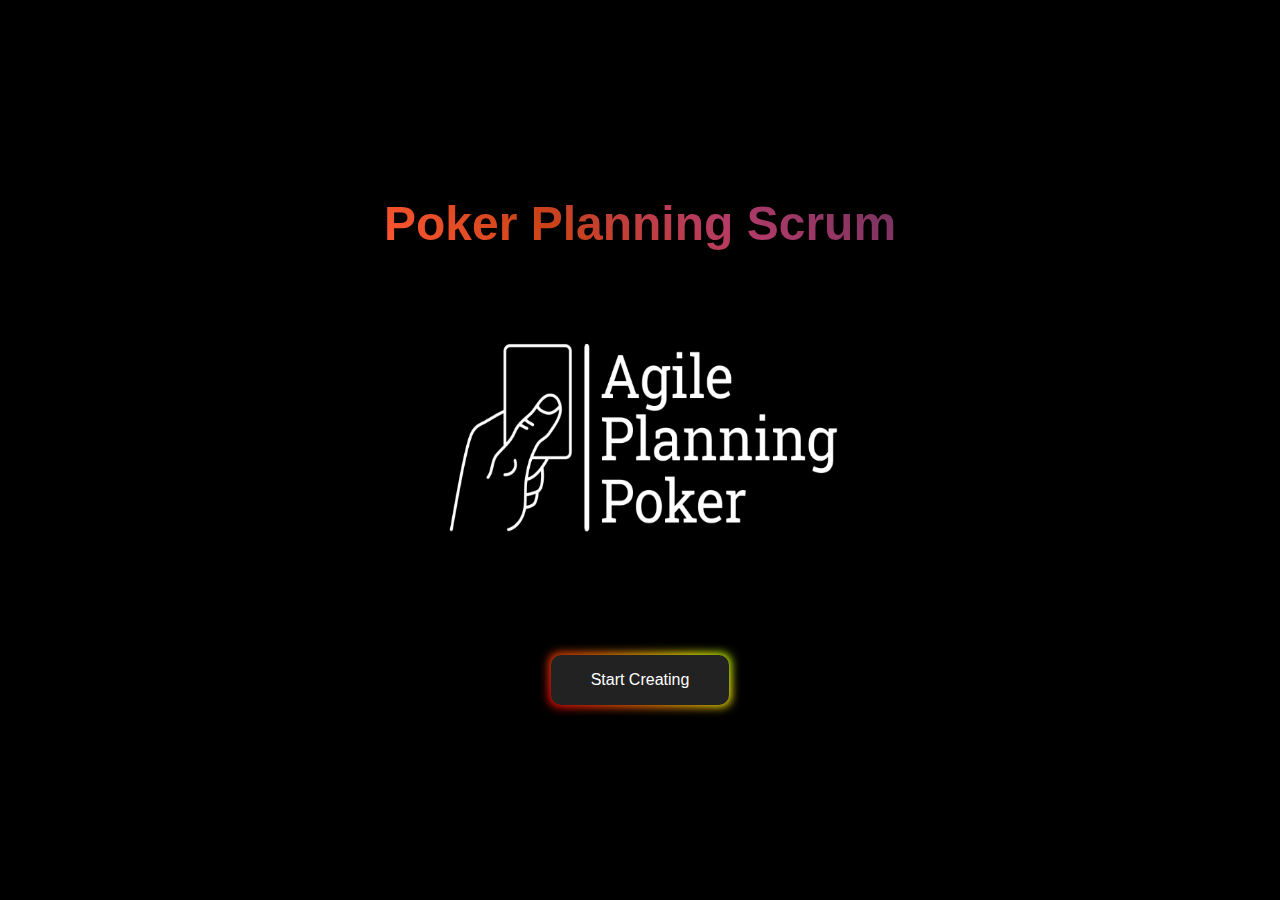
<file: application_planning_poker_scrum/Poker_scrum/app/index.html>
<!DOCTYPE html>
<html lang="en">
<head>
    <meta charset="UTF-8">
    <meta name="viewport" content="width=device-width, initial-scale=1.0">
    <link rel="stylesheet" href="./assets/style/style_index.css">
    <link rel="shortcut icon" href="./assets/img/logo2.png">
    <title>Poker Planning</title>

</head>
<body>
<section class="index" id="index">
    <div  class="contenu" id="contenu">
        <h1 class="titre" id="titre">Poker Planning Scrum</h1>
        <img src= "./assets/img/logo1.png" alt = "logo" class="image_logo" id="image_logo">
        <br>
        <a href="creation_projet.html" class="log_in" id="log_in" role="button" >
            <span></span><span></span>
            <span></span><span></span>
            Start Creating
        </a>
    </div>
</section>
</body>
</html>
</file>
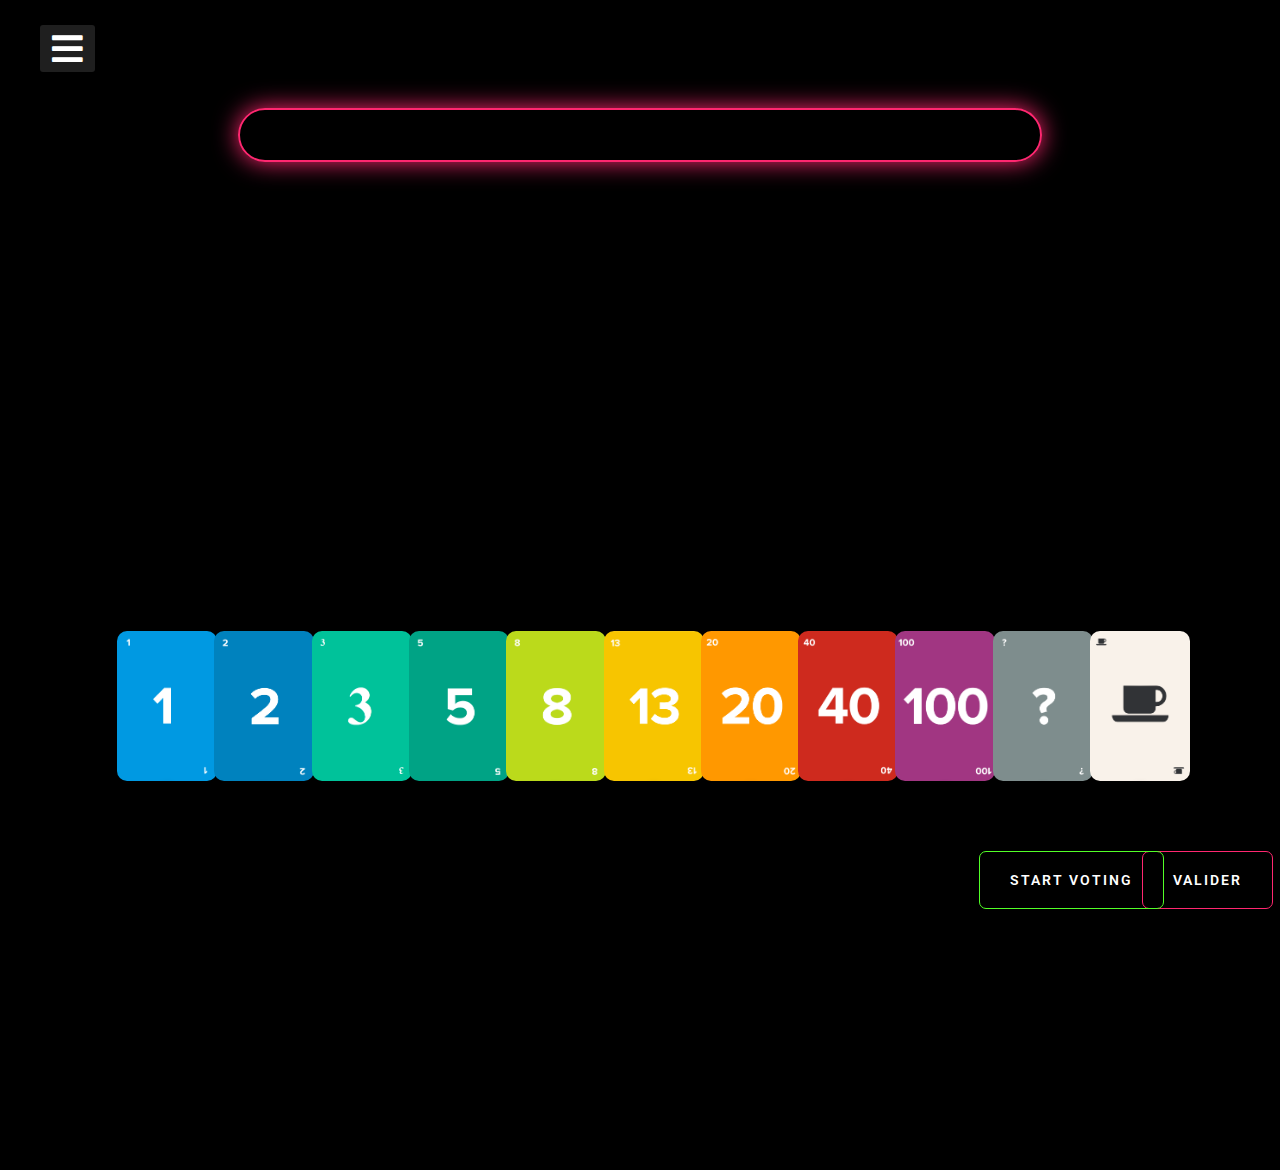
<file: application_planning_poker_scrum/Poker_scrum/app/bord_table_chef.html>
<!DOCTYPE html>
<html lang="fr" dir="ltr">
  <head>
    <meta charset="utf-8">
    <link rel="stylesheet" href="https://cdnjs.cloudflare.com/ajax/libs/font-awesome/5.15.3/css/all.min.css"/>
    <link rel="stylesheet" href="https://cdnjs.cloudflare.com/ajax/libs/font-awesome/4.7.0/css/font-awesome.min.css">
    <link rel="stylesheet" href="./assets/style/style_bord_table_chef.css">
    <link rel="shortcut icon" href="./assets/img/logo2.png">
  </head>
  <body onload="create_case_div()">
    <!------------------------------------------------------------------------------>
        <input type="checkbox" id="check">
        <label for="check">
          <i class="fas fa-bars" id="btn"></i>
          <i class="fas fa-times" id="cancel"></i>
        </label>
        <div class="sidebar">
            <header>Pocker Game</header>
            <ul>
                <li><a href="#"><i class="fas fa-qrcode"></i>Dashboard</a></li>
                <li><a href="#"><i class="far fa-question-circle"></i>About</a></li>
                <li><a href="#"><i class="far fa-envelope"></i>Contact</a></li>
                <li><a href="#"><i class="fa fa-sign-out"></i>Log out</a></li>
            </ul>
        </div>
        <!--affichage des div des cartes choisis et pseudo des joueurs------------------->
        <div class="bord_table" id="bord_table">
          <div class="tache_affichage" id="tache_affichage">
            <p class="tache" id="tache"></p>
          </div>
          <div class="player_affichage" id="div_c">
            <div class="p°1" id="p°1"></div>
            <div class="p°2" id="p°2"></div>
            <div class="p°3" id="p°3"></div>
            <div class="p°4" id="p°4"></div>
            <div class="p°5" id="p°5"></div>
            <div class="p°6" id="p°6"></div>
            <div class="p°7" id="p°7"></div>
          </div>
          <div class="cartes_affichage" id="div1">
            <div class="n°1" id="n°1" value="1"></div>
            <div class="n°2" id="n°2"></div>
            <div class="n°3" id="n°3"></div>
            <div class="n°5" id="n°5"></div>
            <div class="n°8" id="n°8"></div>
            <div class="n°13" id="n°13"></div>
            <div class="n°20" id="n°20"></div>
            <div class="n°40" id="n°40"></div>
            <div class="n°100" id="n°100"></div>
            <div class="n°DK" id="n°DK"></div>
            <div class="n°coffee" id="n°coffee"></div>
          </div>
          <div class="down_bar">
            <div class="validation" id="validation">Valider</div>
            <div class="start_voting" id="start_voting"  onclick="game()">Start Voting</div>
            <div class="result_button" id="result_button">Show Results</div>
          </div>
        </div>
        <!--tableau d'affichage des resultats--------------------------------->
        <table class="table_result" id="table_result">
          <thead>
             <tr>
               <th>Task</th>
               <th>Result</th>
             </tr>
          </thead>
          <tbody id="table_body">
          </tbody>
        </table>
        <div class="tableauContainer" id="tableauContainer">
          <h1 class="voting_result">Voting results</h1>
        </div>
        <!--interface pour la pose coffee------------------------------------>
        <div class="timer-container" id="timer-container">
          <input type="number" min="0" id="hours" class="timer-input" placeholder="Enter hours">
          <input type="number" min="0" id="minutes" class="timer-input" placeholder="Enter minutes">
          <button id="start-timer" class="timer-button">Start Timer</button>
          <div id="timer-display" class="timer-display"></div>
        </div>
        <div class="loader" id="loader">
            <div class="container_coffee" id="container_coffee">
              <div class="coffee-header">
                <div class="coffee-header__buttons coffee-header__button-one"></div>
                <div class="coffee-header__buttons coffee-header__button-two"></div>
                <div class="coffee-header__display"></div>
                <div class="coffee-header__details"></div>
              </div>
              <div class="coffee-medium">
                <div class="coffe-medium__exit"></div>
                <div class="coffee-medium__arm"></div>
                <div class="coffee-medium__liquid"></div>
                <div class="coffee-medium__smoke coffee-medium__smoke-one"></div>
                <div class="coffee-medium__smoke coffee-medium__smoke-two"></div>
                <div class="coffee-medium__smoke coffee-medium__smoke-three"></div>
                <div class="coffee-medium__smoke coffee-medium__smoke-for"></div>
                <div class="coffee-medium__cup"></div>
              </div>
              <div class="coffee-footer"></div>
          </div>
       </div>
    <script src="./assets/js/models/classes.js"></script>
    <script src="./assets/js/controllers/controler.js"></script>
    <section></section>
  </body>
</html>
</file>
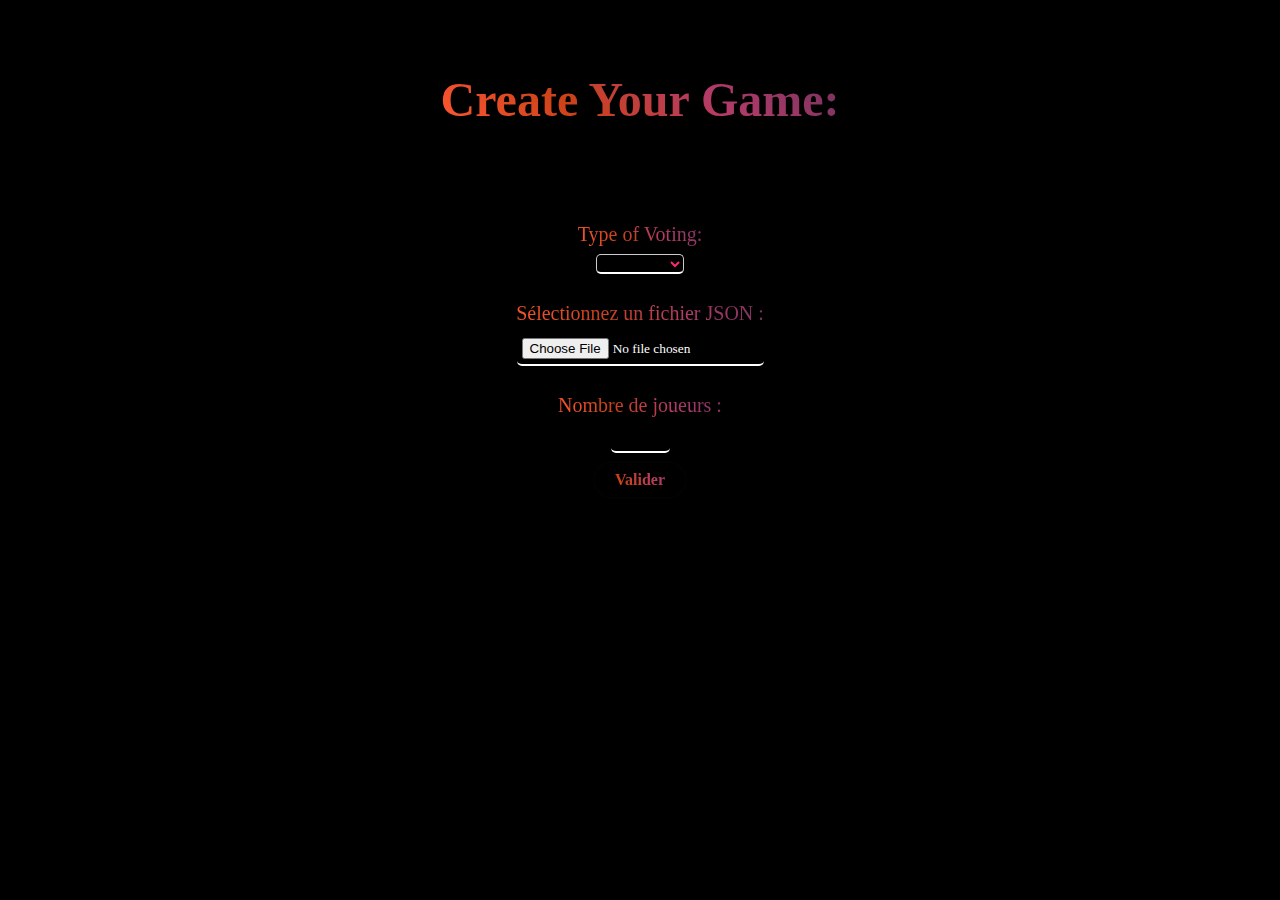
<file: application_planning_poker_scrum/Poker_scrum/app/creation_projet.html>
<!DOCTYPE html>
<html lang="en">
<head>
    <meta charset="UTF-8">
    <meta name="viewport" content="width=device-width, initial-scale=1.0">
    <link rel="stylesheet" href="./assets/style/style_creation_projet.css">
    <link rel="shortcut icon" href="./assets/img/logo2.png">
    <title>Create your game</title>
</head>
<body>
    <form action="./bord_table_chef.html">
        <div class="container">
            <h2>Create your Game:</h2>
            <label for="" class="vote-select">Type of Voting:</label>
            <select class="voting_type" id="voting_type" required>
                <option value=""></option>
                <option value="strict">Strict</option>
                <option value="moyenne">Moyenne</option>
            </select>
            <br>
            <!-- --------------------------------------------- -->
            <label for="">Sélectionnez un fichier JSON :</label>
            <input type="file" id="jsonFile" name="jsonFile" accept=".json">
            <!-- --------------------------------------------- -->
            <br>
            <label for="num_of_players">Nombre de joueurs :</label>
            <input type="number" min="0" max="7" id="number_of_players" required>
            <span onclick="createPlayerInputs()" class="button">Valider</span>
            <div class="container_player">
                <div id="players-container" class="box_"></div>
                <button id="btn" class="btn" type="submit" onclick="initGame()" >Sauvgarder</button>
            </div>
        </div>
    </form>

    <script src="./assets/js/models/classes.js"></script>
    <script src="./assets/js/controllers/controler.js"></script>
</body>
</html>
</file>
<file: application_planning_poker_scrum/Poker_scrum/app/assets/style/style_index.css>
*{
    margin: 0px;
    padding: 0px;
    box-sizing: border-box;
    font-family: 'poppins', sans-serif;
}


.index{
    position: relative;
    width: 100%;
    min-height: 100vh;
    display: flex;
    justify-content: center;
    align-items: center;
    background: #000000;
    background-size: cover;
    
}

.index .contenu{
    max-width: 70%;
    text-align: center;
}

.index .contenu h1{
    color: #ffffff;
    font-size: 3em;
    text-transform: capitalize;
    font-size: 48px; /* Taille de police */
    background-image: linear-gradient(45deg, #FF5733, #cb4218, #b33b69, #72325f); /* Dégradé de couleurs */
    -webkit-background-clip: text; /* Pour les navigateurs WebKit (comme Chrome et Safari) */
    background-clip: text; /* Utilisé pour la plupart des navigateurs modernes */
    color: transparent;
}

.image_logo{
    width: 420px; /* Spécifiez la largeur souhaitée */
    height: 400px;
}

/*############################# button: Log in ############################*/

/* CSS */
.log_in {
  padding: 1em 2.5em;
  border: none;
  outline: none;
  color: rgb(255, 255, 255);
  background: #111;
  cursor: pointer;
  position: relative;
  z-index: 0;
  border-radius: 10px;
  user-select: none;
  -webkit-user-select: none;
  touch-action: manipulation;
  display: inline-block;
  text-decoration: none;
}

.log_in:before {
  content: "";
  background: linear-gradient(
    45deg,
    #ff0000,
    #ff7300,
    #fffb00,
    #48ff00,
    #00ffd5,
    #002bff,
    #7a00ff,
    #ff00c8,
    #ff0000
  );
  position: absolute;
  top: -2px;
  left: -2px;
  background-size: 400%;
  z-index: -1;
  filter: blur(5px);
  -webkit-filter: blur(5px);
  width: calc(100% + 4px);
  height: calc(100% + 4px);
  animation: glowing-log_in 20s linear infinite;
  transition: opacity 0.3s ease-in-out;
  border-radius: 10px;
}

@keyframes glowing-log_in {
  0% {
    background-position: 0 0;
  }
  50% {
    background-position: 400% 0;
  }
  100% {
    background-position: 0 0;
  }
}

.log_in:after {
  z-index: -1;
  content: "";
  position: absolute;
  width: 100%;
  height: 100%;
  background: #222;
  left: 0;
  top: 0;
  border-radius: 10px;
}


/*############################# button : sign up ############################*/

/* CSS */
.sign_up {
    left: 50px;
    padding: 1em 2.5em;
    border: none;
    outline: none;
    color: rgb(255, 255, 255);
    background: #111;
    cursor: pointer;
    position: relative;
    z-index: 0;
    border-radius: 10px;
    user-select: none;
    -webkit-user-select: none;
    touch-action: manipulation;
    display: inline-block;
    text-decoration: none;
  }
  
  .sign_up:before {
    content: "";
    background: linear-gradient(
      45deg,
      #ff0000,
      #ff7300,
      #fffb00,
      #48ff00,
      #00ffd5,
      #002bff,
      #7a00ff,
      #ff00c8,
      #ff0000
    );
    position: absolute;
    top: -2px;
    left: -2px;
    background-size: 400%;
    z-index: -1;
    filter: blur(5px);
    -webkit-filter: blur(5px);
    width: calc(100% + 4px);
    height: calc(100% + 4px);
    animation: glowing-sign_up 20s linear infinite;
    transition: opacity 0.3s ease-in-out;
    border-radius: 10px;
  }
  
  @keyframes glowing-sign_up {
    0% {
      background-position: 0 0;
    }
    50% {
      background-position: 400% 0;
    }
    100% {
      background-position: 0 0;
    }
  }
  
  .sign_up:after {
    z-index: -1;
    content: "";
    position: absolute;
    width: 100%;
    height: 100%;
    background: #222;
    left: 0;
    top: 0;
    border-radius: 10px;
    
  }
</file>
<file: application_planning_poker_scrum/Poker_scrum/app/assets/style/style_bord_table_chef.css>
@import url('https://fonts.googleapis.com/css?family=Roboto:300,400,400i,500');
*{
  padding: 0;
  margin: 0;
  list-style: none;
  text-decoration: none;
  color: #fff;
}
body {
  font-family: 'Roboto', sans-serif;
}
.sidebar {
  position: fixed;
  left: -250px;
  width: 250px;
  height: 100%;
  background: #1f1f1f;
  transition: all .5s ease;
  z-index: 1;/*mettre l'élement tjr en premier pla*/
}
.sidebar header {
  font-size: 22px;
  color: white;
  line-height: 70px;
  text-align: center;
  background: #1f201d;
  user-select: none;
}
.sidebar ul a{
  display: block;
  height: 100%;
  width: 100%;
  line-height: 65px;
  font-size: 20px;
  color: white;
  padding-left: 40px;
  box-sizing: border-box;
  border-bottom: 1px solid black;
  border-top: 1px solid rgba(255,255,255,.1);
  transition: .4s;
}
ul li:hover a{
  padding-left: 50px;
}
.sidebar ul a i{
  margin-right: 16px;
}
#check{
  display: none;
}
label #btn,label #cancel{
  position: absolute;
  background: #1f1f1f;
  border-radius: 3px;
  cursor: pointer;
}
label #btn{
  left: 40px;
  top: 25px;
  font-size: 35px;
  color: white;
  padding: 6px 12px;
  transition: all .5s;
}
label #cancel{
  z-index: 1111;
  left: -195px;
  top: 17px;
  font-size: 30px;
  color: #000000;
  padding: 4px 9px;
  transition: all .5s ease;
}
#check:checked ~ .sidebar{
  left: 0;
}
#check:checked ~ label #btn{
  left: 250px;
  opacity: 0;
  pointer-events: none;
}
#check:checked ~ label #cancel{
  left: 195px;
}
#check:checked ~ section{
  margin-left: 250px;
}
section{
  background: #000;
  background-position: center;
  background-size: cover;
  height: 100vh;
  transition: all .5s;
}
 /*##############################################################################################################*/
/*##########################  style table de jeux   #############################################################*/
.bord_table{
    display: flex;
    justify-content: center;
    align-items: center;
    height: 30vh; /* Pour centrer verticalement sur toute la hauteur de la fenêtre */
    background: #000;
}
.tache_affichage{
  display: flex; /*celui qui centre les items*/
  justify-content: center;
  align-items: center;
  width: 800px;
  height: 50px;
  border-radius: 50px;
  border: 2px solid #ff2770;
  box-shadow: 0 0 25px #ff2770;
}

.player_affichage{
  justify-content: center;
  align-items: center;
  width: 95%;
  height: 270px;
  position: absolute;/*pour positionner comme n veut un div qui est dans un autre div*/
  display: display;
  top: 25%;
  border-radius: 33px;
  background: #000000;
}


.cartes_affichage{
  justify-content: center;
  align-items: center;
  width: 95%;
  height: 155px;
  position: absolute;/*pour positionner comme n veut un div qui est dans un autre div*/
  top: 70%;
  border-radius: 10px;
  background: #000000;
}

.cartes_affichage .n°1{
  width: 100px;
  height: 150px;
  position: absolute;/*pour positionner comme n veut un div qui est dans un autre div*/
  top: 0.5%;
  left: 7%;
  border-radius: 10px;
  background-image: url(../img/n°1.png);
  background-size: cover;
}
.cartes_affichage .n°2{
  width: 100px;
  height: 150px;
  position: absolute;/*pour positionner comme n veut un div qui est dans un autre div*/
  top: 0.5%;
  left: 15%;
  border-radius: 10px;
  background-image: url(../img/n°2.png);
  background-size: cover;
}
.cartes_affichage .n°3{
  width: 100px;
  height: 150px;
  position: absolute;/*pour positionner comme n veut un div qui est dans un autre div*/
  top: 0.5%;
  left: 23%;
  border-radius: 10px;
  background-image: url(../img/n°3.png);
  background-size: cover;
}
.cartes_affichage .n°5{
  width: 100px;
  height: 150px;
  position: absolute;/*pour positionner comme n veut un div qui est dans un autre div*/
  top: 0.5%;
  left: 31%;
  border-radius: 10px;
  background-image: url(../img/n°5.png);
  background-size: cover;
}
.cartes_affichage .n°8{
  width: 100px;
  height: 150px;
  position: absolute;/*pour positionner comme n veut un div qui est dans un autre div*/
  top: 0.5%;
  left: 39%;
  border-radius: 10px;
  background-image: url(../img/n°8.png);
  background-size: cover;
}
.cartes_affichage .n°13{
  width: 100px;
  height: 150px;
  position: absolute;/*pour positionner comme n veut un div qui est dans un autre div*/
  top: 0.5%;
  left: 47%;
  border-radius: 10px;
  background-image: url(../img/n°13.png);
  background-size: cover;
}
.cartes_affichage .n°20{
  width: 100px;
  height: 150px;
  position: absolute;/*pour positionner comme n veut un div qui est dans un autre div*/
  top: 0.5%;
  left: 55%;
  border-radius: 10px;
  background-image: url(../img/n°20.png);
  background-size: cover;
}
.cartes_affichage .n°40{
  width: 100px;
  height: 150px;
  position: absolute;/*pour positionner comme n veut un div qui est dans un autre div*/
  top: 0.5%;
  left: 63%;
  border-radius: 10px;
  background-image: url(../img/n°40.png);
  background-size: cover;
}
.cartes_affichage .n°100{
  width: 100px;
  height: 150px;
  position: absolute;/*pour positionner comme n veut un div qui est dans un autre div*/
  top: 0.5%;
  left: 71%;
  border-radius: 10px;
  background-image: url(../img/n°100.png);
  background-size: cover;
}
.cartes_affichage .n°DK{
  width: 100px;
  height: 150px;
  position: absolute;/*pour positionner comme n veut un div qui est dans un autre div*/
  top: 0.5%;
  left: 79%;
  border-radius: 10px;
  background-image: url(../img/DN.png);
  background-size: cover;
}
.cartes_affichage .n°coffee{
  width: 100px;
  height: 150px;
  position: absolute;/*pour positionner comme n veut un div qui est dans un autre div*/
  top: 0.5%;
  left: 87%;
  border-radius: 10px;
  background-image: url(../img/break_coffe.png);
  background-size: cover;
}

.down_bar{
  width: 98%;
  height: 155px;
  position: absolute;/*pour positionner comme n veut un div qui est dans un autre div*/
  top: 92%;
  border-radius: 10px;
  background: #000000;
}
/*
.down_bar .next_tache{
  display: none;
}
.down_bar .result_button{
  display: none;
}
*/
.validation{
  position: absolute;
  top: 15%;
  left: 90%;
  padding: 20px 30px;
  border-radius: 7px;
  border: 1px solid #ff2770;
  font-size: 14px;
  text-transform: uppercase;
  font-weight: 600;
  letter-spacing: 2px;
  background: transparent;
  color: #fff;
  overflow: hidden;
  box-shadow: 0 0 0 0 transparent;
  -webkit-transition: all 0.2s ease-in;
  -moz-transition: all 0.2s ease-in;
  transition: all 0.2s ease-in;
}
.validation:hover {
  background: #ff2770;
  box-shadow: 0 0 30px 5px #ff2770;
  -webkit-transition: all 0.2s ease-out;
  -moz-transition: all 0.2s ease-out;
  transition: all 0.2s ease-out;
}

.validation:hover::before {
  -webkit-animation: sh02 0.5s 0s linear;
  -moz-animation: sh02 0.5s 0s linear;
  animation: sh02 0.5s 0s linear;
}

.validation::before {
  content: '';
  display: block;
  width: 0px;
  height: 86%;
  position: absolute;
  top: 7%;
  left: 0%;
  opacity: 0;
  background: #fff;
  box-shadow: 0 0 50px 30px #fff;
  -webkit-transform: skewX(-20deg);
  -moz-transform: skewX(-20deg);
  -ms-transform: skewX(-20deg);
  -o-transform: skewX(-20deg);
  transform: skewX(-20deg);
}

@keyframes sh02 {
  from {
    opacity: 0;
    left: 0%;
  }

  50% {
    opacity: 1;
  }

  to {
    opacity: 0;
    left: 100%;
  }
}

.validation:active {
  box-shadow: 0 0 0 0 transparent;
  -webkit-transition: box-shadow 0.2s ease-in;
  -moz-transition: box-shadow 0.2s ease-in;
  transition: box-shadow 0.2s ease-in;
}

/*####################################### Button: next tache ###########################################################*/

.start_voting{
  position: absolute;
  top: 15%;
  left: 77%;
  padding: 20px 30px;
  border-radius: 7px;
  border: 1px solid #52ff27;
  font-size: 14px;
  text-transform: uppercase;
  font-weight: 600;
  letter-spacing: 2px;
  background: transparent;
  color: #fff;
  overflow: hidden;
  box-shadow: 0 0 0 0 transparent;
  -webkit-transition: all 0.2s ease-in;
  -moz-transition: all 0.2s ease-in;
  transition: all 0.2s ease-in;
}
.start_voting:hover {
  background: #4bd524;
  box-shadow: 0 0 30px 5px #4bd524;
  -webkit-transition: all 0.2s ease-out;
  -moz-transition: all 0.2s ease-out;
  transition: all 0.2s ease-out;
}

.start_voting:hover::before {
  -webkit-animation: sh02 0.5s 0s linear;
  -moz-animation: sh02 0.5s 0s linear;
  animation: sh02 0.5s 0s linear;
}

.start_voting::before {
  content: '';
  display: block;
  width: 0px;
  height: 86%;
  position: absolute;
  top: 7%;
  left: 0%;
  opacity: 0;
  background: #fff;
  box-shadow: 0 0 50px 30px #fff;
  -webkit-transform: skewX(-20deg);
  -moz-transform: skewX(-20deg);
  -ms-transform: skewX(-20deg);
  -o-transform: skewX(-20deg);
  transform: skewX(-20deg);
}

@keyframes sh02 {
  from {
    opacity: 0;
    left: 0%;
  }

  50% {
    opacity: 1;
  }

  to {
    opacity: 0;
    left: 100%;
  }
}

.start_voting:active {
  box-shadow: 0 0 0 0 transparent;
  -webkit-transition: box-shadow 0.2s ease-in;
  -moz-transition: box-shadow 0.2s ease-in;
  transition: box-shadow 0.2s ease-in;
}
/*############################## Show Result button ########################################""""*/

.result_button{
  position: absolute;
  top: 15%;
  left: 77%;
  padding: 20px 30px;
  border-radius: 7px;
  border: 1px solid #52ff27;
  font-size: 14px;
  text-transform: uppercase;
  font-weight: 600;
  letter-spacing: 2px;
  background: transparent;
  color: #fff;
  overflow: hidden;
  box-shadow: 0 0 0 0 transparent;
  -webkit-transition: all 0.2s ease-in;
  -moz-transition: all 0.2s ease-in;
  transition: all 0.2s ease-in;
  display: none;
}
.result_button:hover {
  background: #4bd524;
  box-shadow: 0 0 30px 5px #4bd524;
  -webkit-transition: all 0.2s ease-out;
  -moz-transition: all 0.2s ease-out;
  transition: all 0.2s ease-out;
}

.result_button:hover::before {
  -webkit-animation: sh02 0.5s 0s linear;
  -moz-animation: sh02 0.5s 0s linear;
  animation: sh02 0.5s 0s linear;
}

.result_button::before {
  content: '';
  display: block;
  width: 0px;
  height: 86%;
  position: absolute;
  top: 7%;
  left: 0%;
  opacity: 0;
  background: #fff;
  box-shadow: 0 0 50px 30px #fff;
  -webkit-transform: skewX(-20deg);
  -moz-transform: skewX(-20deg);
  -ms-transform: skewX(-20deg);
  -o-transform: skewX(-20deg);
  transform: skewX(-20deg);
}

@keyframes sh02 {
  from {
    opacity: 0;
    left: 0%;
  }

  50% {
    opacity: 1;
  }

  to {
    opacity: 0;
    left: 100%;
  }
}

.result_button:active {
  box-shadow: 0 0 0 0 transparent;
  -webkit-transition: box-shadow 0.2s ease-in;
  -moz-transition: box-shadow 0.2s ease-in;
  transition: box-shadow 0.2s ease-in;
}
.table_result{
  display: none;
}

.tableauContainer h1{
  font-size: 35px;
  text-align: center;
  justify-content: center;
  position: absolute;
  top: 1%;
}
.tableauContainer {
  /*border: 2px solid pink;  Bordure rose */
  padding: 20px;
  border-radius: 10px;
  display: none;
  top: 20%;
  background-color: #000;
  justify-content: center;
  align-items: center;
  width: 95%;
  height: 200px;
  position: absolute;/*pour positionner comme n veut un div qui est dans un autre div*/
}

/* Styles pour le tableau lui-même */
table {
  position: absolute;
  width: 70%;
  top: 40%;
  right: 14%;
  border-collapse: collapse;
  border: 2px solid #ff2770;
  box-shadow: 0 0 25px #ff2770;
}

th, td {
  border: 1px solid #000; /* Bordures pour les cellules */
  padding: 15px;
  text-align: left;
  border: 2px solid #ff2770;
  box-shadow: 0 0 10px #ff2770;
}

th {
 /* background-color: #000;  Couleur de fond pour les en-têtes */
  border: 2px solid #ff2770;
  box-shadow: 0 0 10px #ff2770;
}

.timer-container {
  display: none;
  align-items: center;
  justify-content: center;
  flex-direction: column;
  font-family: Arial, sans-serif;
  font-size: 24px;
  color: #333;
  background-color: rgb(2, 2, 2);
}



.timer-input {
width: 200px;
height: 40px;
padding: 10px;
font-size: 18px;
border: 2px solid #ccc;
border-radius: 5px;
margin-bottom: 20px;
color: #000000;
}

.timer-button {
  width: 120px;
  height: 40px;
  font-size: 18px;
  background-color: #333;
  color: #fff;
  border: none;
  border-radius: 5px;
  cursor: pointer;
}
.timer-button:hover {
  background-color: #555;
}

.timer-display {
font-size: 48px;
font-weight: bold;
}



.container_coffee {
  width: 300px;
  height: 280px;
  position: absolute;
  top: 50%;
  left: calc(50% - 150px);
}

.coffee-header {
  width: 100%;
  height: 80px;
  position: absolute;
  top: 0;
  left: 0;
  background-color: #ddcfcc;
  border-radius: 10px;
}

.coffee-header__buttons {
  width: 25px;
  height: 25px;
  position: absolute;
  top: 25px;
  background-color: #282323;
  border-radius: 50%;
}

.coffee-header__buttons::after {
  content: "";
  width: 8px;
  height: 8px;
  position: absolute;
  bottom: -8px;
  left: calc(50% - 4px);
  background-color: #615e5e;
}

.coffee-header__button-one {
  left: 15px;
}

.coffee-header__button-two {
  left: 50px;
}

.coffee-header__display {
  width: 50px;
  height: 50px;
  position: absolute;
  top: calc(50% - 25px);
  left: calc(50% - 25px);
  border-radius: 50%;
  background-color: #9acfc5;
  border: 5px solid #43beae;
  box-sizing: border-box;
}

.coffee-header__details {
  width: 8px;
  height: 20px;
  position: absolute;
  top: 10px;
  right: 10px;
  background-color: #9b9091;
  box-shadow: -12px 0 0 #9b9091, -24px 0 0 #9b9091;
}

.coffee-medium {
  width: 90%;
  height: 160px;
  position: absolute;
  top: 80px;
  left: calc(50% - 45%);
  background-color: #bcb0af;
}

.coffee-medium:before {
  content: "";
  width: 90%;
  height: 100px;
  background-color: #776f6e;
  position: absolute;
  bottom: 0;
  left: calc(50% - 45%);
  border-radius: 20px 20px 0 0;
}

.coffe-medium__exit {
  width: 60px;
  height: 20px;
  position: absolute;
  top: 0;
  left: calc(50% - 30px);
  background-color: #231f20;
}

.coffe-medium__exit::before {
  content: "";
  width: 50px;
  height: 20px;
  border-radius: 0 0 50% 50%;
  position: absolute;
  bottom: -20px;
  left: calc(50% - 25px);
  background-color: #231f20;
}

.coffe-medium__exit::after {
  content: "";
  width: 10px;
  height: 10px;
  position: absolute;
  bottom: -30px;
  left: calc(50% - 5px);
  background-color: #231f20;
}

.coffee-medium__arm {
  width: 70px;
  height: 20px;
  position: absolute;
  top: 15px;
  right: 25px;
  background-color: #231f20;
}

.coffee-medium__arm::before {
  content: "";
  width: 15px;
  height: 5px;
  position: absolute;
  top: 7px;
  left: -15px;
  background-color: #9e9495;
}

.coffee-medium__cup {
  width: 80px;
  height: 47px;
  position: absolute;
  bottom: 0;
  left: calc(50% - 40px);
  background-color: #FFF;
  border-radius: 0 0 70px 70px / 0 0 110px 110px;
}

.coffee-medium__cup::after {
  content: "";
  width: 20px;
  height: 20px;
  position: absolute;
  top: 6px;
  right: -13px;
  border: 5px solid #FFF;
  border-radius: 50%;
}

@keyframes liquid {
  0% {
    height: 0px;
    opacity: 1;
  }

  5% {
    height: 0px;
    opacity: 1;
  }

  20% {
    height: 62px;
    opacity: 1;
  }

  95% {
    height: 62px;
    opacity: 1;
  }

  100% {
    height: 62px;
    opacity: 0;
  }
}

.coffee-medium__liquid {
  width: 6px;
  height: 63px;
  opacity: 0;
  position: absolute;
  top: 50px;
  left: calc(50% - 3px);
  background-color: #74372b;
  animation: liquid 4s 4s linear infinite;
}

.coffee-medium__smoke {
  width: 8px;
  height: 20px;
  position: absolute;
  border-radius: 5px;
  background-color: #b3aeae;
}

@keyframes smokeOne {
  0% {
    bottom: 20px;
    opacity: 0;
  }

  40% {
    bottom: 50px;
    opacity: .5;
  }

  80% {
    bottom: 80px;
    opacity: .3;
  }

  100% {
    bottom: 80px;
    opacity: 0;
  }
}

@keyframes smokeTwo {
  0% {
    bottom: 40px;
    opacity: 0;
  }

  40% {
    bottom: 70px;
    opacity: .5;
  }

  80% {
    bottom: 80px;
    opacity: .3;
  }

  100% {
    bottom: 80px;
    opacity: 0;
  }
}

.coffee-medium__smoke-one {
  opacity: 0;
  bottom: 50px;
  left: 102px;
  animation: smokeOne 3s 4s linear infinite;
}

.coffee-medium__smoke-two {
  opacity: 0;
  bottom: 70px;
  left: 118px;
  animation: smokeTwo 3s 5s linear infinite;
}

.coffee-medium__smoke-three {
  opacity: 0;
  bottom: 65px;
  right: 118px;
  animation: smokeTwo 3s 6s linear infinite;
}

.coffee-medium__smoke-for {
  opacity: 0;
  bottom: 50px;
  right: 102px;
  animation: smokeOne 3s 5s linear infinite;
}

.coffee-footer {
  width: 95%;
  height: 15px;
  position: absolute;
  bottom: 25px;
  left: calc(50% - 47.5%);
  background-color: #41bdad;
  border-radius: 10px;
}

.coffee-footer::after {
  content: "";
  width: 106%;
  height: 26px;
  position: absolute;
  bottom: -25px;
  left: -8px;
  background-color: #000;
}

.loader {
  display: none;
}
</file>
<file: application_planning_poker_scrum/Poker_scrum/app/assets/style/style_creation_projet.css>
*{
    margin: 0px;
    padding: 0px;
    box-sizing: border-box;
    font-family: 'poppins';
    color: #ff2770;
}
body {
    background: #000000;
}
.container h2{
    position:absolute;
    top: 8%;
    color: #ffffff;
    font-size: 3em;
    text-transform: capitalize;
    font-size: 48px; /* Taille de police */
    background-image: linear-gradient(45deg, #FF5733, #cb4218, #b33b69, #72325f); /* Dégradé de couleurs */
    -webkit-background-clip: text; /* Pour les navigateurs WebKit (comme Chrome et Safari) */
    background-clip: text; /* Utilisé pour la plupart des navigateurs modernes */
    color: transparent;}
.container label {
    background-image: linear-gradient(45deg, #FF5733, #cb4218, #b33b69, #72325f);
    -webkit-background-clip: text; /* Pour les navigateurs WebKit (comme Chrome et Safari) */
    background-clip: text; /* Utilisé pour la plupart des navigateurs modernes */
    color: transparent;
    font-size: 20px;
    display: block;
    margin-bottom: 8px; /* Espacement entre les labels */
}
  
  /* Appliquer un style général aux inputs */
  .container input {
    display: block;
    padding: 5px;
    border: 1px solid #ccc;
    border-radius: 5px;
    margin-bottom: 10px; /* Espacement entre les inputs */
    background: transparent;
    border: none;
    outline: none;
    color: #fff;
    font-weight: 200;
    border-bottom: 2px solid #fff;
    padding-right: 15px;
    transition: .5s;
}
.voting_type{
    background: transparent;
    border: none;
    outline: none;
    border: 1px solid #ccc;
    font-weight: 200px;
    border-bottom: 2px solid #fff;
    padding-right: 15px;
    transition: .5s;
    border-radius: 5px;
    margin-bottom: 10px;
}
.container {
    display: flex;
    flex-direction: column;
    justify-content: center;
    align-items: center;
    height: 80vh; /* Pour centrer verticalement */
    
  }
.container .box_{
    position: relative;
    display: block;
}
.container .container_player{
    position: absolute;
    justify-content: center;
    align-items: center;
    display: block;
    top: 60%;
}

.button {
    display: inline-flex;
    align-items: center;
    justify-content: center;
    padding: 8px 20px;
    border: 0;
    position: relative;
    overflow: hidden;
    border-radius: 5rem;
    transition: all 0.02s;
    font-weight: bold;
    background-image: linear-gradient(45deg, #FF5733, #cb4218, #b33b69, #72325f);
    -webkit-background-clip: text; /* Pour les navigateurs WebKit (comme Chrome et Safari) */
    background-clip: text; /* Utilisé pour la plupart des navigateurs modernes */
    color: transparent;
    z-index: 0;
    box-shadow: 0 0px 7px -5px rgba(154, 86, 86, 0.5);
  }
  
  .button:hover {
    background: linear-gradient(45deg, #FF5733, #cb4218, #b33b69, #72325f);
    color: rgb(8, 8, 8);
  }
  
  .button:active {
    transform: scale(0.97);
  }
  
  .hoverEffect {
    position: absolute;
    bottom: 0;
    top: 0;
    left: 0;
    right: 0;
    display: flex;
    align-items: center;
    justify-content: center;
    z-index: 1;
  }

  .btn{
    display: none;
    position: relative;
    top: 18%;
    padding: 8px 20px;
    border-radius: 7px;
    border: 1px solid #f75e34;
    font-size: 14px;
    text-transform: uppercase;
    font-weight: 600;
    letter-spacing: 2px;
    background: transparent;
    color: #fff;
    overflow: hidden;
    box-shadow: 0 0 0 0 transparent;
    -webkit-transition: all 0.2s ease-in;
    -moz-transition: all 0.2s ease-in;
    transition: all 0.2s ease-in;
  }
  .btn:hover {
    background: linear-gradient(45deg, #FF5733, #cb4218, #b33b69, #72325f);;
    box-shadow: 0 0 30px 5px linear-gradient(45deg, #FF5733, #cb4218, #b33b69, #72325f);;
    -webkit-transition: all 0.2s ease-out;
    -moz-transition: all 0.2s ease-out;
    transition: all 0.2s ease-out;
  }
  
  .btn:hover::before {
    -webkit-animation: sh02 0.5s 0s linear;
    -moz-animation: sh02 0.5s 0s linear;
    animation: sh02 0.5s 0s linear;
  }
  
  .btn::before {
    content: '';
    display: block;
    width: 0px;
    height: 86%;
    position: absolute;
    top: 7%;
    left: 0%;
    opacity: 0;
    background: #fff;
    box-shadow: 0 0 50px 30px #fff;
    -webkit-transform: skewX(-20deg);
    -moz-transform: skewX(-20deg);
    -ms-transform: skewX(-20deg);
    -o-transform: skewX(-20deg);
    transform: skewX(-20deg);
  }
  
  @keyframes sh02 {
    from {
      opacity: 0;
      left: 0%;
    }
  
    50% {
      opacity: 1;
    }
  
    to {
      opacity: 0;
      left: 100%;
    }
  }
  
  .btn:active {
    box-shadow: 0 0 0 0 transparent;
    -webkit-transition: box-shadow 0.2s ease-in;
    -moz-transition: box-shadow 0.2s ease-in;
    transition: box-shadow 0.2s ease-in;
  }
</file>
